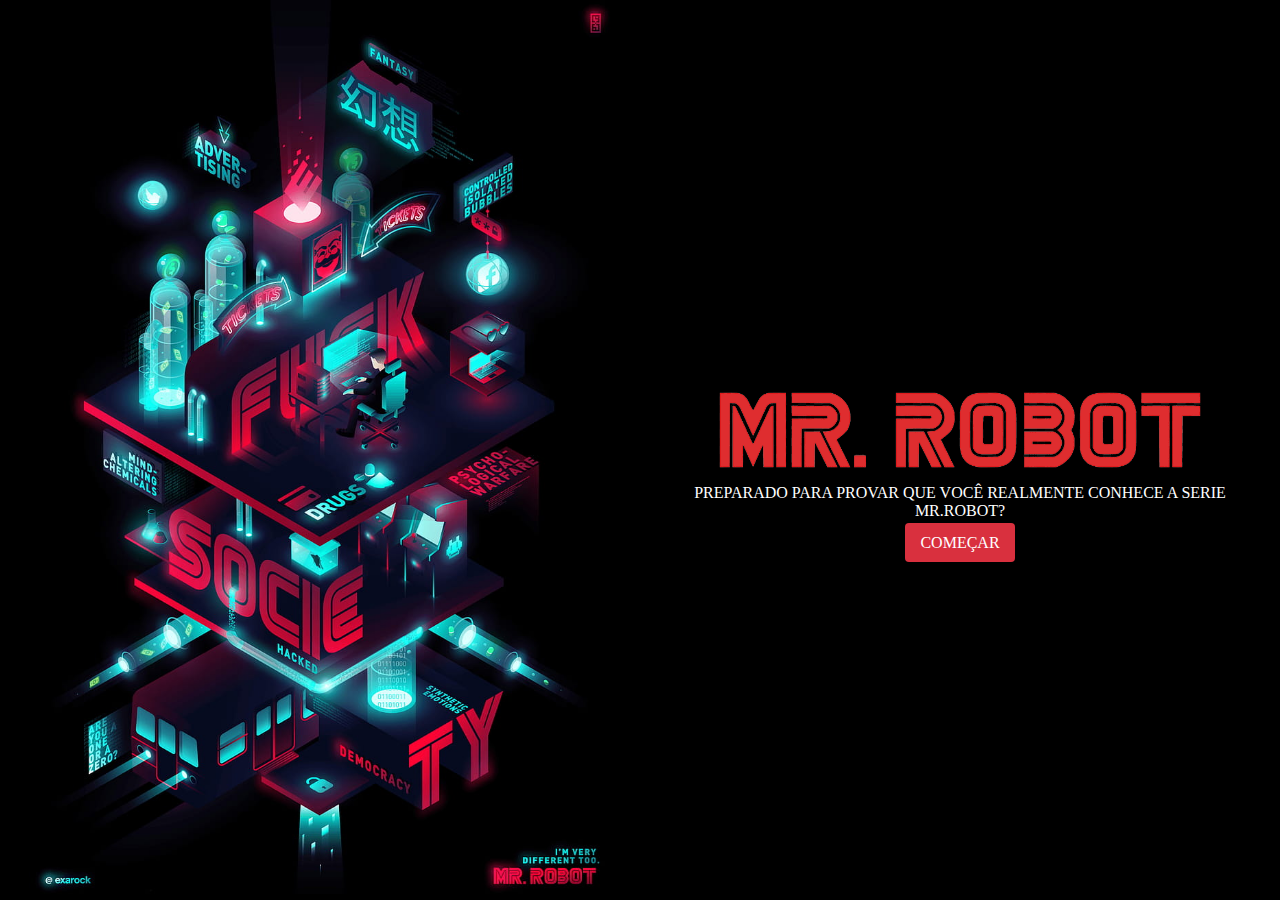
<file: index.html>
<!DOCTYPE html>
<html>

<head>
  <meta charset="utf-8">
  <title>Inicio</title>
  <link href="style.css" rel="stylesheet" />
</head>

<body>
  <audio src="midia/Mr Robot.mp3" autoplay loop> </audio>

  <div class="conteudo">

    <div class="mrImage"></div>

    <div id="mrStart">

      <div class="menu">
        <img class="imglogo" src="imagens/logo_robot-removebg-preview (1).png"

        <p id="logan">
          PREPARADO PARA PROVAR QUE VOCÊ REALMENTE CONHECE A SERIE MR.ROBOT?
        </p>

        <div class="button-start">
          <a href="principal.html">
            COMEÇAR
          </a>
        </div>
      </div>


    </div>
  </div>
  </div>



  <script src="script.js"></script>
</body>

</html>
</file>
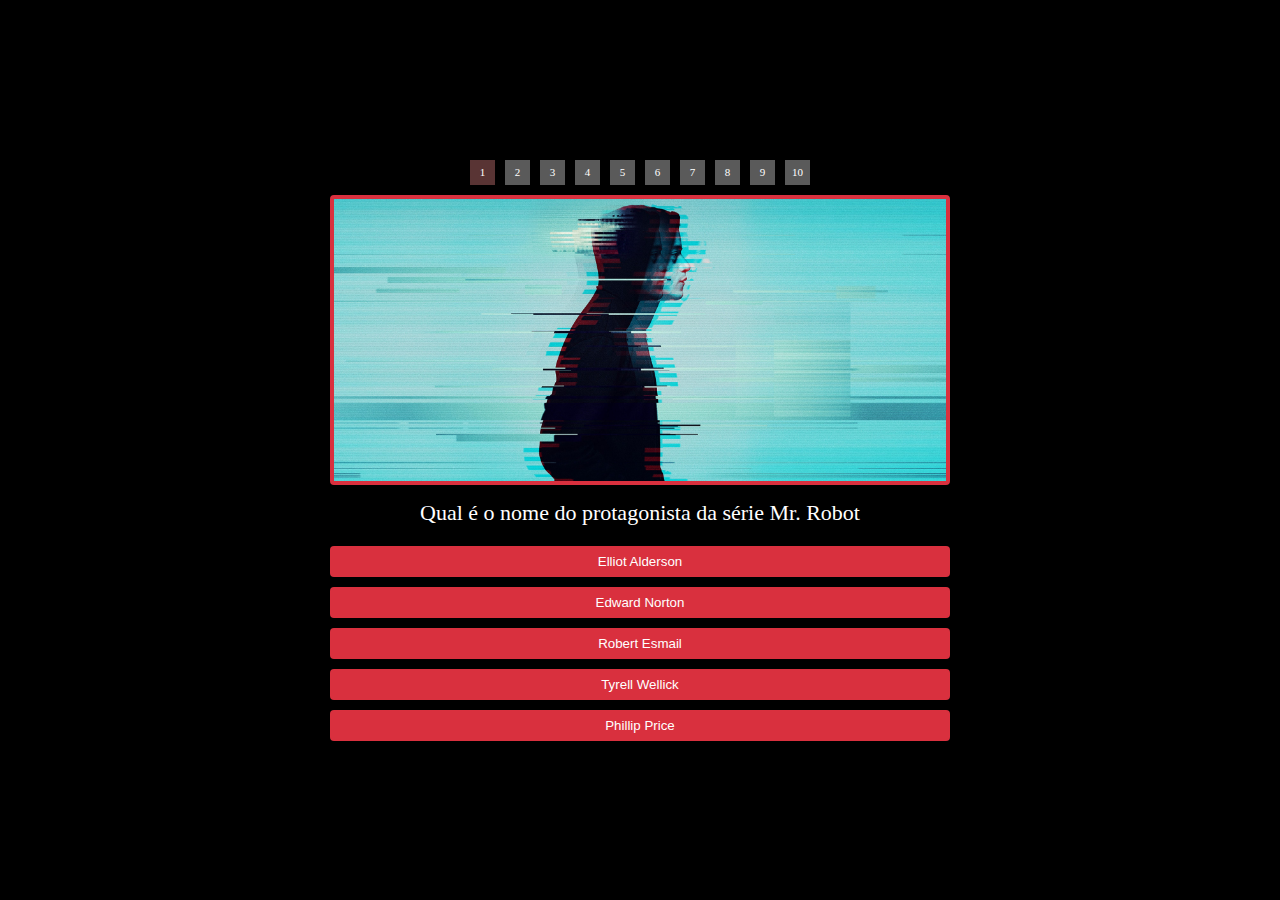
<file: principal.html>
<!DOCTYPE html>
<html lang="en">

<head>
  <meta charset="UTF-8">
  <meta http-equiv="X-UA-Compatible" content="IE=edge">
  <meta name="viewport" content="width=device-width, initial-scale=1.0">
  <title>Document</title>
  <link rel="stylesheet" href="principal.css">
</head>

<body>
  <audio src="midia/Mr Robot.mp3" autoplay loop> </audio>
  <div class="background">


    <div class="center">

    </div>

    <div class="screen-background">
      <div class="screen">
        <div class="questions-history-background">
          <div class="questions-history">
            <div class="answering" id="question_history">1</div>
            <div class="unanswered" id="question_history">2</div>
            <div class="unanswered" id="question_history">3</div>
            <div class="unanswered" id="question_history">4</div>
            <div class="unanswered" id="question_history">5</div>
            <div class="unanswered" id="question_history">6</div>
            <div class="unanswered" id="question_history">7</div>
            <div class="unanswered" id="question_history">8</div>
            <div class="unanswered" id="question_history">9</div>
            <div class="unanswered" id="question_history">10</div>
          </div>
        </div>

        <div class="question-image" id="image">
        </div>

        <div class="question">
          <p id="question_phrase">Qual é o nome do protagonista da série Mr. Robot</p>
        </div>

        <div class="question-answer-background" id="question-answer-background">
          <div class="question-answers">
            <button onclick="respond('0')" id="answer">Elliot Alderson</button>
            <button onclick="respond('1')" id="answer">Edward Norton</button>
            <button onclick="respond('2')" id="answer">Robert Esmail</button>
            <button onclick="respond('3')" id="answer">Tyrell Wellick</button>
            <button onclick="respond('4')" id="answer"> Phillip Price</button>
          </div>
        </div>

        <div class="result-background none" id="result-background">
          <div class="result">
            <p id="result">Você acertou 6 de 10</p>
            <a href="index.html">Tentar de novo</a>
          </div>
        </div>

      </div>
    </div>

    <div class="center">
      <div class="change-question none" id="next">
        <button onclick="nextQuestion()" id="next-button">Proxima</button>
      </div>
    </div>

    <script src="script.js"></script>
  </div>
</body>

</html>
</file>
<file: style.css>
* {
    box-sizing: border-box;
    margin: 0;
    padding: 0;
  }
  
  body,
  html {
    color: white;
    font-family: 'Times New Roman', Times, serif;
    width: 100%;
    height: 100%;
    background-color: black;
  }
  
  .conteudo {
    display: grid;
    grid-template-columns: 50% 50%;
    grid-template-rows: 100%;
  }
  
  .conteudo,
  .conteudo>div {
    width: 100%;
    height: 100%;
  }
  
  .imglogo {
  
    height: 100px;
  }
  
  .mrImage {
    background-image: url('imagens/mr.robo.jpg');
    background-size: contain;
    background-repeat: no-repeat;
    background-position: center;
  }
  
  #mrStart {
    background-color: black;
    display: grid;
    justify-content: center;
    align-items: center;
    text-align: center;
  }
  
  .menu {
    position: relative;
    height: 140px;
    width: 550px;
  }
  
  .menu>p {
    color: rgb(204, 204, 204);
  }
  
  .button-start {
    width: 100%;
    position: absolute;
    top: 110%;
  }
  
  .button-start>a {
    text-decoration: none;
    color: white;
    background-color: #D9303E;
    padding: 11px 15px;
    border-radius: 4px;
  }
  
  #title {
    padding-bottom: 10px;
  }
  
  audio {
    display: none;
  }
</file>
<file: principal.css>
* {
    box-sizing: border-box;
    padding: 0px;
    margin: 0px;
  }
  
  body,
  html {
    width: 100%;
    height: 100%;
    background-color: black;
    color: white;
  }
  
  button {
    border: none;
    background-color: #D9303E;
    color: white;
    cursor: pointer;
    border-radius: 4px;
    padding: 8px 0px;
  }
  
  .none {
    display: none;
  }
  
  .center {
    display: grid;
    justify-content: center;
    align-items: center;
    width: 100%;
    height: 100%;
  }
  
  .background {
    margin: 0px auto;
    width: 80%;
    height: 100%;
    display: grid;
    grid-template-columns: 10% 80% 10%;
  }
  
  .change-question>button {
    width: 90px;
  }
  
  .screen-background {
    padding: 10px 100px;
    display: grid;
    align-items: center;
  }
  
  .screen {
    width: 100%;
  }
  
  .questions-history-background {
    padding: 10px 30px;
  }
  
  .questions-history {
    display: flex;
    justify-content: center;
  }
  
  .questions-history>div {
    width: 25px;
    line-height: 25px;
    font-size: 11px;
    margin: 0px 5px;
    text-align: center;
    background-color: #D9303E;
    user-select: none;
  }
  
  .question-image {
    width: 100%;
    height: 290px;
    background-image: url('imagens/questions/1.jpg');
    background-size: cover;
    background-repeat: no-repeat;
    background-position: center;
    border-radius: 4px;
    border: 4px solid #D9303E;
    margin: 0px auto;
  }
  
  .question {
    text-align: center;
    font-size: 22px;
    margin-top: 15px;
  }
  
  .question-answer-background {
    margin-top: 20px;
  }
  
  .question-answers>button {
    display: block;
    margin: 10px auto;
    min-width: 100%;
  }
  
  .result-background {
    text-align: center;
    padding: 30px 0px;
  }
  
  .result-background p {
    font-size: 38px;
    font-weight: bolder;
    padding-bottom: 30px;
  }
  
  .result-background a {
    font-size: 21px;
    color: #D9303E;
  }
  
  .correct-answer {
    background-color: #258325 !important;
  }
  
  .wrong-answer {
    background-color: #D9303E !important;
  }
  
  .answering {
    background-color: #593434 !important;
  }
  
  .unanswered {
    background-color: #5a5a5a !important;
  }
</file>
